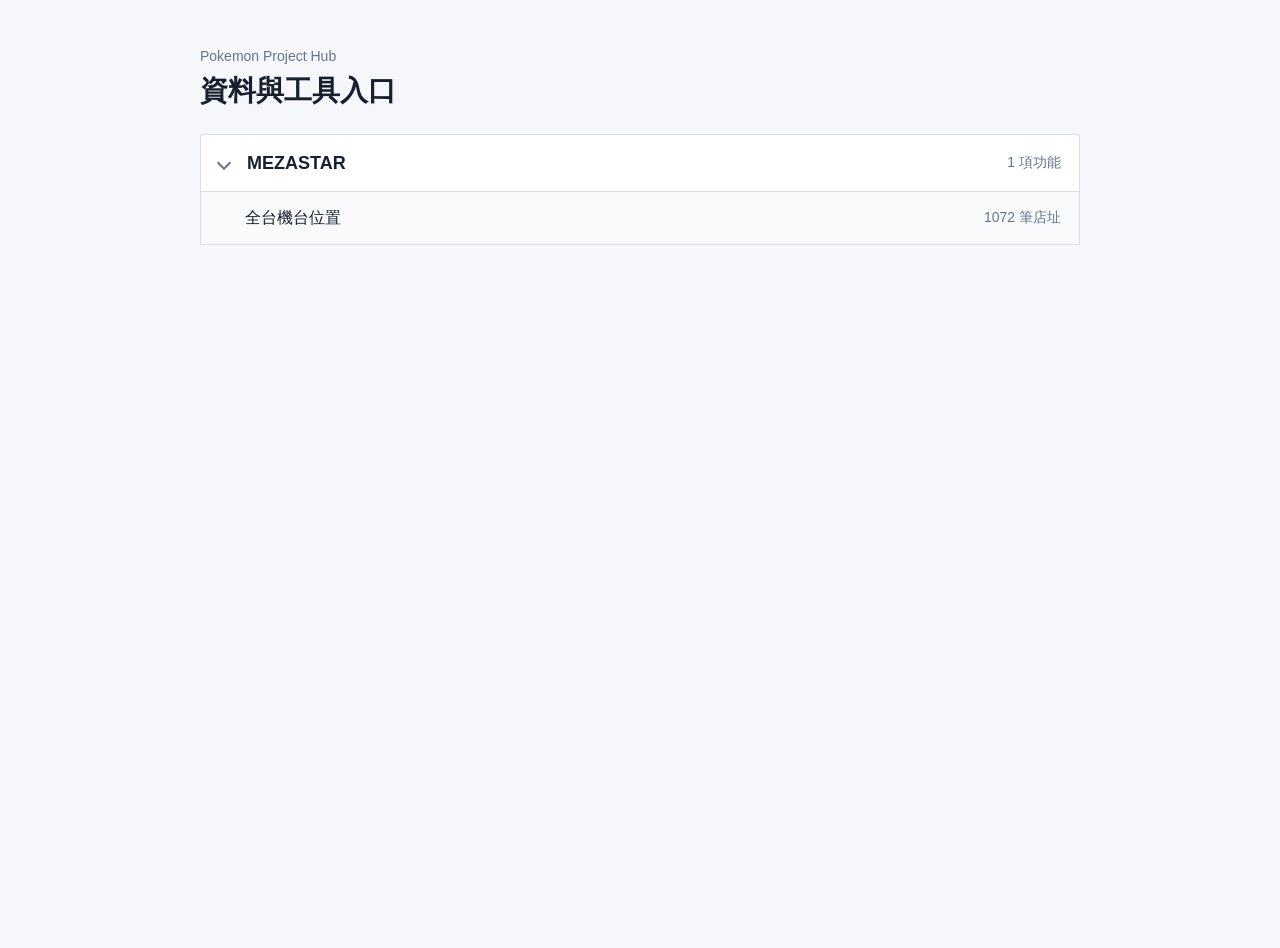
<file: index.html>
<!DOCTYPE html>
<html lang="zh-Hant">
<head>
  <meta charset="UTF-8" />
  <meta name="viewport" content="width=device-width, initial-scale=1.0" />
  <title>Pokemon Project Hub</title>
  <link rel="stylesheet" href="./style.css" />
</head>
<body>
  <main class="page-shell">
    <header class="site-header">
      <p class="site-kicker">Pokemon Project Hub</p>
      <h1>資料與工具入口</h1>
    </header>

    <nav class="project-menu" aria-label="專案功能選單">
      <details class="menu-group" open>
        <summary>
          <span class="menu-title">mezastar</span>
          <span class="menu-meta">1 項功能</span>
        </summary>

        <ul class="submenu">
          <li>
            <a href="./mezastar/">
              <span>全台機台位置</span>
              <span class="submenu-meta">1072 筆店址</span>
            </a>
          </li>
        </ul>
      </details>
    </nav>
  </main>

  <script src="./main.js"></script>
</body>
</html>
</file>
<file: style.css>
* {
  box-sizing: border-box;
}

:root {
  color-scheme: light;
  --background: #f5f7fb;
  --surface: #ffffff;
  --surface-muted: #f8fafc;
  --border: #d8dee9;
  --border-strong: #b8c2d3;
  --text: #18202f;
  --muted: #64748b;
  --accent: #2563eb;
  --accent-soft: #e8f0ff;
}

body {
  margin: 0;
  min-height: 100vh;
  font-family: "Segoe UI", "Microsoft JhengHei", sans-serif;
  background: var(--background);
  color: var(--text);
}

.page-shell {
  width: min(100% - 32px, 880px);
  margin: 48px auto;
}

.site-header {
  margin-bottom: 24px;
}

.site-kicker {
  margin: 0 0 8px;
  color: var(--muted);
  font-size: 14px;
}

.site-header h1 {
  margin: 0;
  font-size: 28px;
  font-weight: 700;
}

.project-menu {
  border: 1px solid var(--border);
  background: var(--surface);
}

.menu-group + .menu-group {
  border-top: 1px solid var(--border);
}

.menu-group summary {
  display: grid;
  grid-template-columns: 12px 1fr auto;
  gap: 16px;
  align-items: center;
  min-height: 56px;
  padding: 0 18px;
  cursor: pointer;
  list-style: none;
}

.menu-group summary::-webkit-details-marker {
  display: none;
}

.menu-group summary::before {
  content: "";
  width: 8px;
  height: 8px;
  border-right: 2px solid var(--muted);
  border-bottom: 2px solid var(--muted);
  transform: rotate(-45deg);
  transition: transform 160ms ease;
}

.menu-group[open] summary::before {
  transform: rotate(45deg);
}

.menu-title {
  grid-column: 2;
  font-size: 18px;
  font-weight: 700;
  letter-spacing: 0;
  text-transform: uppercase;
}

.menu-meta {
  grid-column: 3;
  color: var(--muted);
  font-size: 14px;
}

.submenu {
  margin: 0;
  padding: 0;
  border-top: 1px solid var(--border);
  list-style: none;
  background: var(--surface-muted);
}

.submenu li + li {
  border-top: 1px solid var(--border);
}

.submenu a {
  display: grid;
  grid-template-columns: 1fr auto;
  gap: 16px;
  align-items: center;
  min-height: 52px;
  padding: 0 18px 0 44px;
  color: var(--text);
  text-decoration: none;
}

.submenu a:hover,
.submenu a:focus-visible {
  background: var(--accent-soft);
  outline: none;
}

.submenu a:hover span:first-child,
.submenu a:focus-visible span:first-child {
  color: var(--accent);
}

.submenu-meta {
  color: var(--muted);
  font-size: 14px;
}

@media (max-width: 560px) {
  .page-shell {
    width: min(100% - 24px, 880px);
    margin: 28px auto;
  }

  .menu-group summary,
  .submenu a {
    grid-template-columns: 1fr;
    gap: 4px;
    min-height: auto;
    padding-top: 14px;
    padding-bottom: 14px;
  }

  .menu-group summary::before {
    display: none;
  }

  .menu-title,
  .menu-meta,
  .submenu-meta {
    grid-column: 1;
  }

  .submenu a {
    padding-left: 28px;
  }
}
</file>
